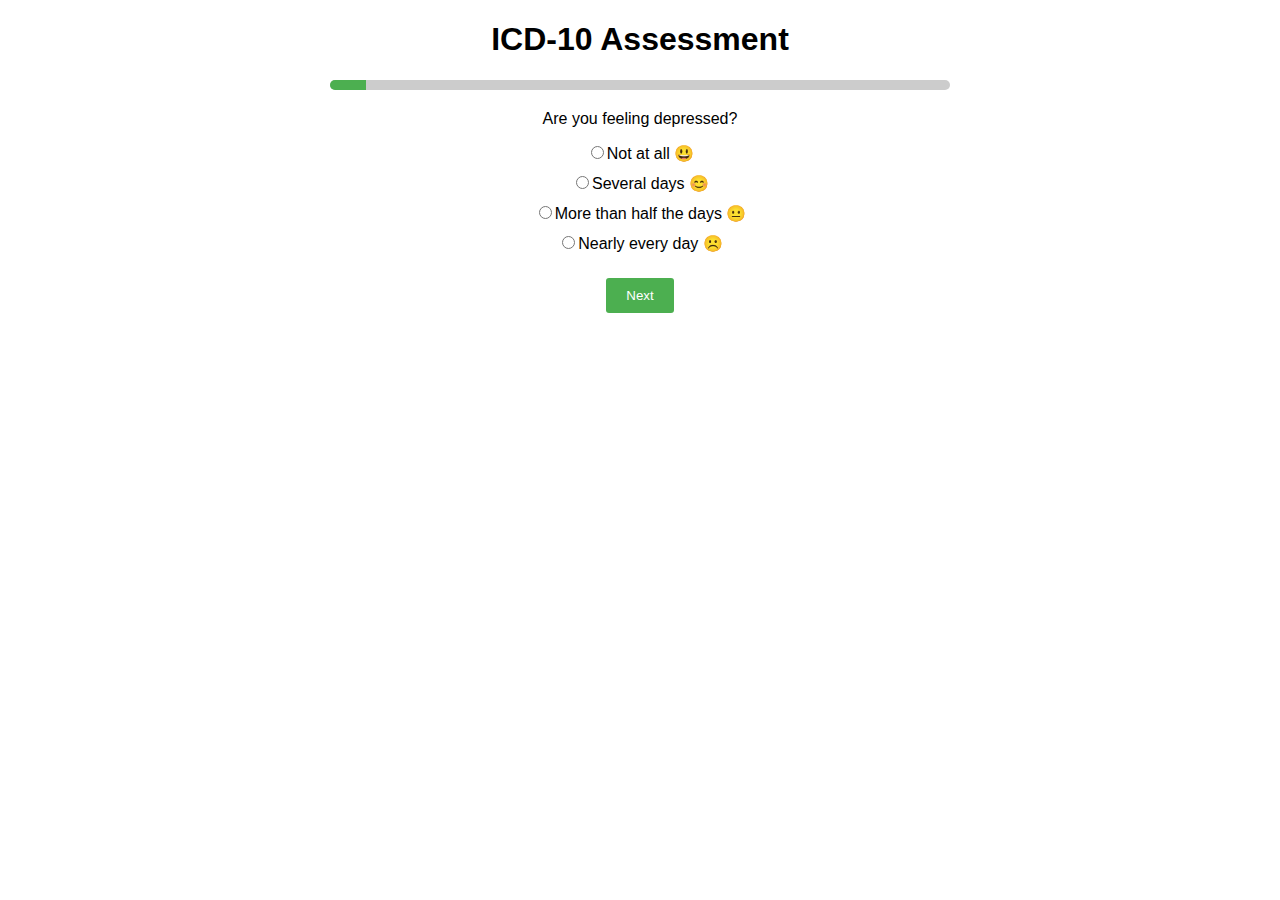
<file: templates/icd10.html>
<!DOCTYPE html>
<html>
<head>
    <title>ICD-10 Assessment</title>
    <style>
        body {
            font-family: sans-serif;
            margin: 20px;
        }

        h1 {
            text-align: center;
        }

        .container {
            width: 50%;
            margin: 0 auto;
            text-align: center;
        }

        .progress {
            width: 100%;
            height: 10px;
            background: #ccc;
            border-radius: 5px;
            overflow: hidden;
            margin-bottom: 20px;
        }

        .progress-bar {
            height: 100%;
            width: 0;
            background: #4CAF50;
            transition: width 0.3s;
        }

        .question-container {
            display: none;
        }

        .options {
            display: flex;
            flex-direction: column;
            align-items: center;
            gap: 10px;
            margin: 15px 0;
        }

        button {
            background-color: #4CAF50;
            color: white;
            padding: 10px 20px;
            border: none;
            border-radius: 3px;
            cursor: pointer;
            margin: 10px;
        }
    </style>
</head>
<body>

    <div class="container">
        <h1>ICD-10 Assessment</h1>
        <div class="progress">
            <div class="progress-bar" id="progress-bar"></div>
        </div>
        
        <form id="icd10-form">
            <div class="question-container" id="question-container">
                <label id="question-text"></label>
                <div class="options" id="options-container"></div>
                <button type="button" id="prev-btn" style="display: none;">Back</button>
                <button type="button" id="next-btn">Next</button>
            </div>
            <button type="submit" id="submit-btn" style="display: none;">Submit</button>
        </form>
    </div>

    <script>
        const questions = [
            { id: "q1", text: "Are you feeling depressed?" },
            { id: "q2", text: "Are you feeling hopeless?" },
            { id: "q3", text: "Do you feel like you are not interested in anything right now?" },
            { id: "q4", text: "Do you have less pleasure in doing things you usually enjoy?" },
            { id: "q5", text: "Do you currently have considerably less energy?" },
            { id: "q6", text: "Are your everyday tasks making you very tired currently?" },
            { id: "q11", text: "Is it hard for you to make decisions currently?" },
            { id: "q12", text: "Is it hard for you to concentrate currently?" },
            { id: "q7", text: "Is your self-confidence clearly lower than usual?" },
            { id: "q8", text: "Are you feeling up to your tasks?" },
            { id: "q9", text: "Are you blaming yourself currently?" },
            { id: "q10", text: "Do you think you are worth less than others right now?" },
            { id: "q46", text: "Are you thinking that you will be doing well in the future?" },
            { id: "q47", text: "Are you looking hopefully into the future?" },
            { id: "q16", text: "Are you thinking about death more often than usual?" },
            { id: "q13", text: "Did you sleep badly last night?" },
            { id: "q14", text: "Do you have less or no appetite today?" }
        ];

        let currentQuestionIndex = 0;
        const responses = {};

        function showQuestion(index) {
            if (index < 0 || index >= questions.length) return;
            
            const question = questions[index];
            document.getElementById("question-text").textContent = question.text;

            const optionsContainer = document.getElementById("options-container");
            optionsContainer.innerHTML = "";

            // Radio button options
            const options = [
                { value: 0, text: "Not at all 😃" },
                { value: 1, text: "Several days 😊" },
                { value: 2, text: "More than half the days 😐" },
                { value: 3, text: "Nearly every day ☹️" }
            ];

            options.forEach(option => {
                const label = document.createElement("label");
                label.style.display = "block";

                const radio = document.createElement("input");
                radio.type = "radio";
                radio.name = "question";
                radio.value = option.value;
                radio.required = true;

                if (responses[question.id] === option.value) {
                    radio.checked = true;
                }

                radio.onclick = () => responses[question.id] = parseInt(option.value);

                label.appendChild(radio);
                label.appendChild(document.createTextNode(option.text));
                optionsContainer.appendChild(label);
            });

            document.getElementById("prev-btn").style.display = index > 0 ? "inline-block" : "none";
            document.getElementById("next-btn").style.display = index < questions.length - 1 ? "inline-block" : "none";
            document.getElementById("submit-btn").style.display = index === questions.length - 1 ? "inline-block" : "none";

            const progress = Math.min(((index + 1) / questions.length) * 100, 100);
            document.getElementById("progress-bar").style.width = progress + "%";
        }

        document.getElementById("next-btn").addEventListener("click", () => {
            const selectedOption = document.querySelector('input[name="question"]:checked');
            if (!selectedOption) {
                alert("Please select a response.");
                return;
            }
            responses[questions[currentQuestionIndex].id] = parseInt(selectedOption.value);
            currentQuestionIndex++;
            showQuestion(currentQuestionIndex);
        });

        document.getElementById("prev-btn").addEventListener("click", () => {
            currentQuestionIndex--;
            showQuestion(currentQuestionIndex);
        });

        document.getElementById("icd10-form").addEventListener("submit", async (event) => {
            event.preventDefault();

            if (Object.keys(responses).length !== 17 || Object.values(responses).includes(undefined)) {
                alert("Please answer all ICD-10 questions.");
                return;
            }

            try {
                const response = await fetch('/process_icd10_assessment', {
                    method: 'POST',
                    headers: { 'Content-Type': 'application/json' },
                    body: JSON.stringify(responses)
                });

                const data = await response.json();
                if (data.redirect) {
                    window.location.href = data.redirect;
                } else {
                    alert('Error processing assessment: ' + (data.error || "Unknown error"));
                }
            } catch (error) {
                alert('Error: ' + error.message);
            }
        });

        window.onload = function() {
            showQuestion(currentQuestionIndex);
            document.getElementById("question-container").style.display = "block";
        };
    </script>

</body>
</html>
</file>
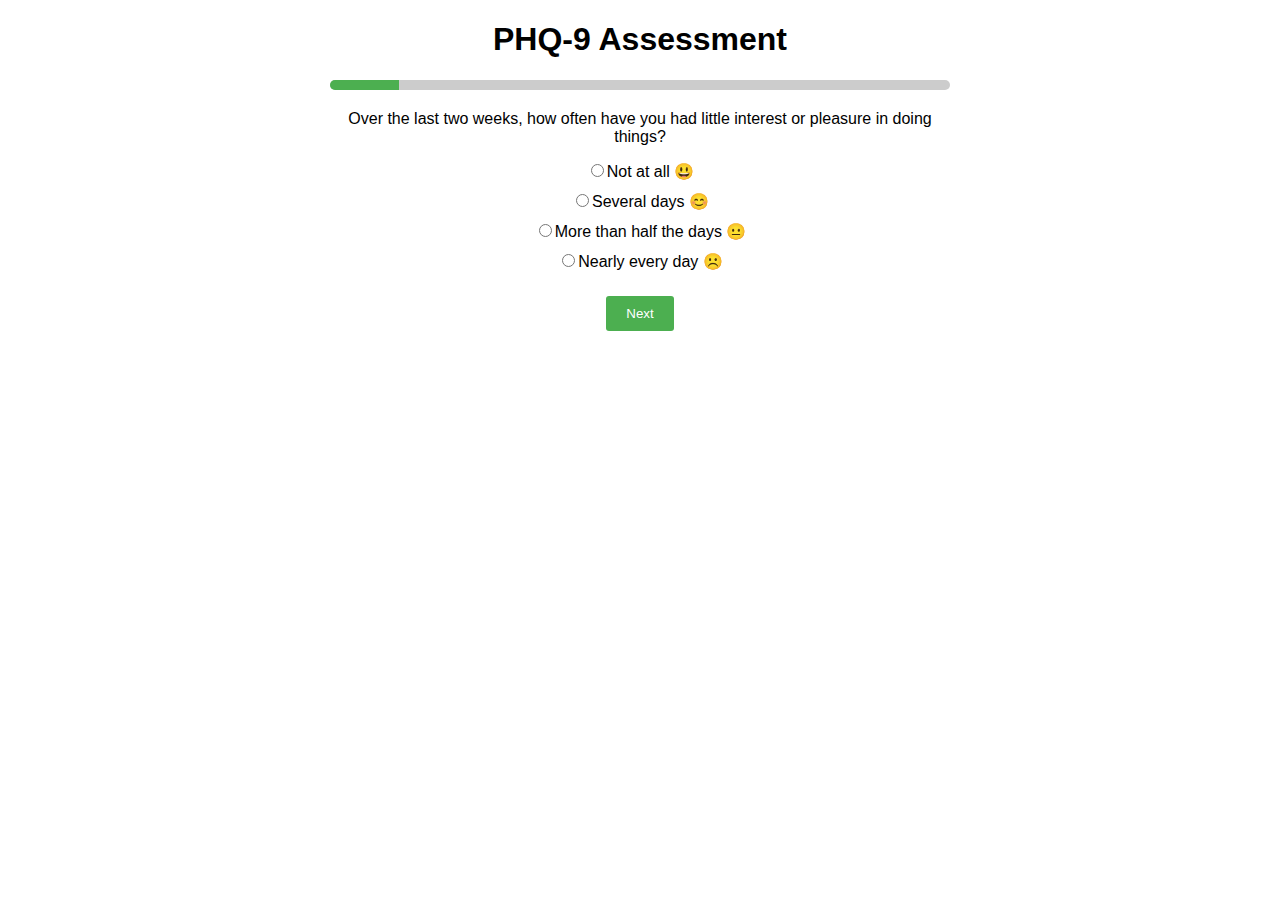
<file: templates/question.html>
<!DOCTYPE html>
<html>
<head>
    <title>PHQ-9 Assessment</title>
    <style>
        body {
            font-family: sans-serif;
            margin: 20px;
        }

        h1 {
            text-align: center;
        }

        .container {
            width: 50%;
            margin: 0 auto;
            text-align: center;
        }

        .progress {
            width: 100%;
            height: 10px;
            background: #ccc;
            border-radius: 5px;
            overflow: hidden;
            margin-bottom: 20px;
        }

        .progress-bar {
            height: 100%;
            width: 0;
            background: #4CAF50;
            transition: width 0.3s;
        }

        .question-container {
            display: none;
        }

        .options {
            display: flex;
            flex-direction: column;
            align-items: center;
            gap: 10px;
            margin: 15px 0;
        }

        button {
            background-color: #4CAF50;
            color: white;
            padding: 10px 20px;
            border: none;
            border-radius: 3px;
            cursor: pointer;
            margin: 10px;
        }
    </style>
</head>
<body>

    <div class="container">
        <h1>PHQ-9 Assessment</h1>
        <div class="progress">
            <div class="progress-bar" id="progress-bar"></div>
        </div>
        
        <form id="phq9-form">
            <div class="question-container" id="question-container">
                <label id="question-text"></label>
                <div class="options" id="options-container"></div>
                <button type="button" id="prev-btn" style="display: none;">Back</button>
                <button type="button" id="next-btn">Next</button>
            </div>
            <button type="submit" id="submit-btn" style="display: none;">Submit</button>
        </form>
    </div>

    <script>
        const questions = [
            "Over the last two weeks, how often have you had little interest or pleasure in doing things?",
            "Over the last two weeks, how often have you felt down, depressed, or hopeless?",
            "Over the last two weeks, how often have you had trouble falling or staying asleep, or sleeping too much?",
            "Over the last two weeks, how often have you felt tired or had little energy?",
            "Over the last two weeks, how often have you had poor appetite or overeating?",
            "Over the last two weeks, how often have you felt bad about yourself—or that you are a failure or have let yourself or your family down?",
            "Over the last two weeks, how often have you had trouble concentrating on things, such as reading or watching TV?",
            "Over the last two weeks, how often have you been moving or speaking so slowly that other people could have noticed? Or the opposite—being so fidgety or restless that you have been moving around a lot more than usual?",
            "Over the last two weeks, how often have you had thoughts that you would be better off dead or of hurting yourself in some way?"
        ];

        let currentQuestionIndex = 0;
        const responses = [];

        function showQuestion(index) {
            if (index < 0 || index >= questions.length) return;
            document.getElementById("question-text").textContent = questions[index];

            const optionsContainer = document.getElementById("options-container");
            optionsContainer.innerHTML = "";

            // Radio button options
            const options = [
                { value: 0, text: "Not at all 😃" },
                { value: 1, text: "Several days 😊" },
                { value: 2, text: "More than half the days 😐" },
                { value: 3, text: "Nearly every day ☹️" }
            ];

            options.forEach(option => {
                const label = document.createElement("label");
                label.style.display = "block";

                const radio = document.createElement("input");
                radio.type = "radio";
                radio.name = "question";
                radio.value = option.value;
                radio.required = true;

                if (responses[index] === option.value) {
                    radio.checked = true;
                }

                label.appendChild(radio);
                label.appendChild(document.createTextNode(option.text));
                optionsContainer.appendChild(label);
            });

            document.getElementById("prev-btn").style.display = index > 0 ? "inline-block" : "none";
            document.getElementById("next-btn").style.display = index < questions.length - 1 ? "inline-block" : "none";
            document.getElementById("submit-btn").style.display = index === questions.length - 1 ? "inline-block" : "none";

            const progress = Math.min(((index + 1) / questions.length) * 100, 100);
            document.getElementById("progress-bar").style.width = progress + "%";

        }

        document.getElementById("next-btn").addEventListener("click", () => {
            const selectedOption = document.querySelector('input[name="question"]:checked');
            if (!selectedOption) {
                alert("Please select a response.");
                return;
            }
            responses[currentQuestionIndex] = parseInt(selectedOption.value);
            console.log("Stored Responses:", responses);
            currentQuestionIndex++;
            showQuestion(currentQuestionIndex);
        });

        document.getElementById("prev-btn").addEventListener("click", () => {
            currentQuestionIndex--;
            showQuestion(currentQuestionIndex);
        });

        document.getElementById("phq9-form").addEventListener("submit", async (event) => {
            event.preventDefault();

            const selectedOption = document.querySelector('input[name="question"]:checked');
            if (!selectedOption) {
                alert("Please select a response for the last question.");
                return;
            }
        
            // Ensure last answer is stored before submission
            responses[currentQuestionIndex] = parseInt(selectedOption.value);
        
            // Debugging: Print final stored responses before sending
            console.log("Final Stored Responses:", responses);
        
            if (responses.length !== 9 || responses.includes(undefined)) {
                alert("Please answer all PHQ-9 questions.");
                return;
            }

            const userId = "user123"; // Replace with actual user ID if needed

            try {
                const response = await fetch('/process_assessment', {
                    method: 'POST',
                    headers: { 'Content-Type': 'application/json' },
                    body: JSON.stringify({
                        user_id: userId,
                        phq9_responses: responses
                    })
                });

                const data = await response.json();
                if (data.redirect) {
                    window.location.href = "/icd10";
                } else {
                    alert('Error processing assessment: ' + (data.error || "Unknown error"));
                }
            } catch (error) {
                alert('Error: ' + error.message);
            }
        });

        window.onload = function() {
            showQuestion(currentQuestionIndex);
            document.getElementById("question-container").style.display = "block";
        };
    </script>

</body>
</html>
</file>
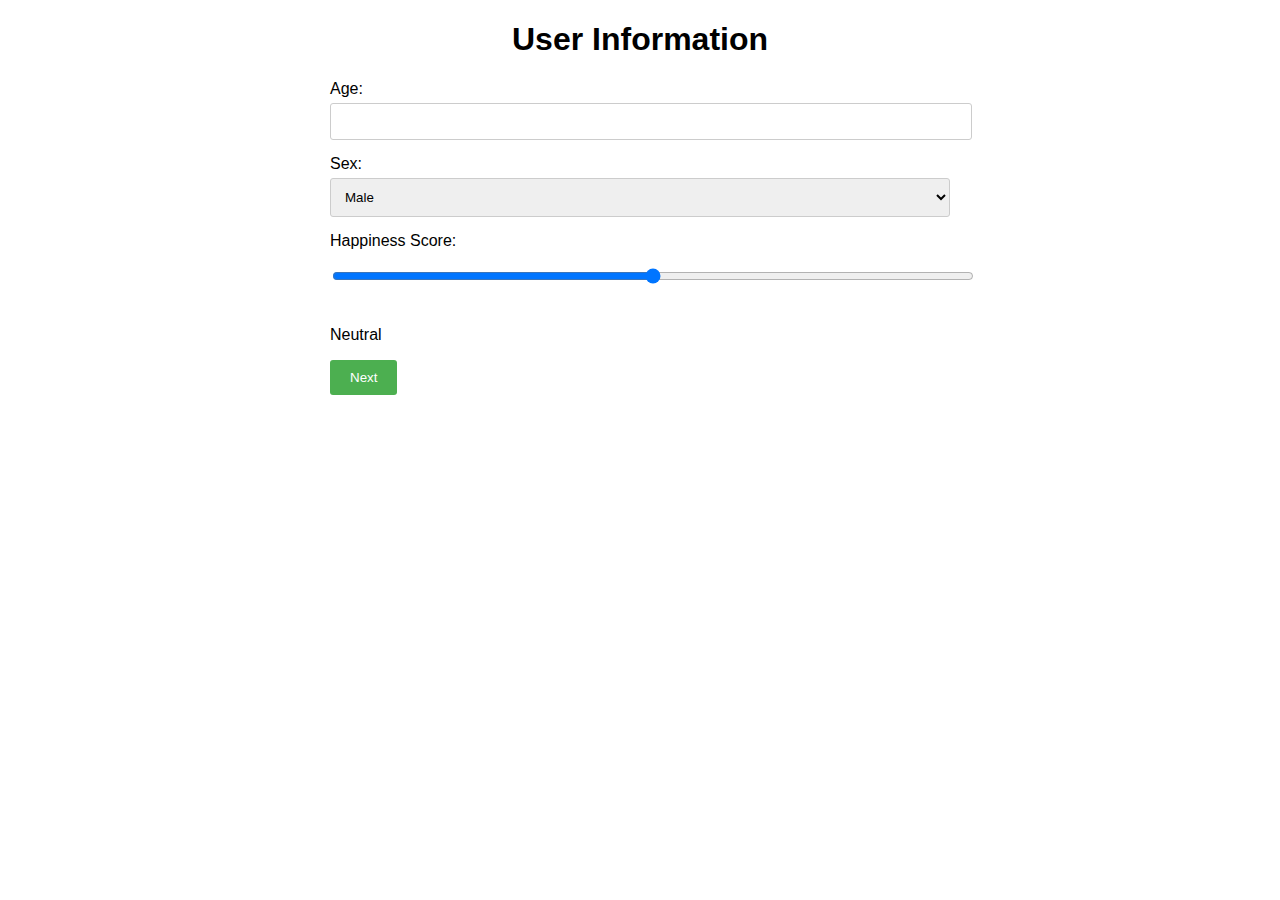
<file: templates/user_info.html>
<!DOCTYPE html>
<html>
<head>
    <title>User Information</title>
    <style>
        body {
            font-family: sans-serif;
            margin: 20px;
        }
        h1 {
            text-align: center;
        }
        form {
            width: 50%;
            margin: 0 auto;
        }
        label {
            display: block;
            margin-bottom: 5px;
        }
        input, select {
            width: 100%;
            padding: 10px;
            margin-bottom: 15px;
            border: 1px solid #ccc;
            border-radius: 3px;
        }
        button {
            background-color: #4CAF50;
            color: white;
            padding: 10px 20px;
            border: none;
            border-radius: 3px;
            cursor: pointer;
        }
    </style>
</head>
<body>
    <h1>User Information</h1>
    <form id="user-info-form">
        <label for="age">Age:</label>
        <input type="number" id="age" min="1" max="120" required><br>
        
        <label for="sex">Sex:</label>
        <select id="sex">
            <option value="0">Male</option>
            <option value="1">Female</option>
        </select><br>
        
        <label for="happiness_score">Happiness Score:</label>
        <input type="range" id="happiness_score" min="0" max="4" step="1" value="2" oninput="updateHappinessLabel(this.value)">
        <p id="happiness_label">Neutral</p>
        
        <button type="submit">Next</button>
    </form>

    <script>
        function updateHappinessLabel(value) {
            const labels = ["Very Unhappy", "Unhappy", "Neutral", "Happy", "Very Happy"];
            document.getElementById('happiness_label').textContent = labels[value];
        }
                
        document.getElementById('user-info-form').addEventListener('submit', async (event) => {
            event.preventDefault();
            
            const age = document.getElementById('age').value;
            const sex = document.getElementById('sex').value;
            const happinessScore = document.getElementById('happiness_score').value;
            
            // Get current time data
            const now = new Date();
            const hourOfDay = now.getHours();
            const startTimestamp = Math.floor(now.getTime() / 1000); // Unix timestamp
            
            // Determine period of the day
            let periodName = "morning";
            if (hourOfDay >= 12 && hourOfDay < 17) {
                periodName = "afternoon";
            } else if (hourOfDay >= 17 && hourOfDay < 21) {
                periodName = "evening";
            } else if (hourOfDay >= 21 || hourOfDay < 6) {
                periodName = "night";
            }
        
            try {
                const response = await fetch('/store_user_info', {
                    method: 'POST',
                    headers: { 'Content-Type': 'application/json' },
                    body: JSON.stringify({
                        age: parseInt(age),
                        sex: parseInt(sex),
                        happiness_score: parseInt(happinessScore),
                        hour_of_day: hourOfDay,
                        start_timestamp: startTimestamp,
                        period_name: periodName
                    })
                });
        
                const data = await response.json();
                if (data.redirect) {
                    window.location.href = "/question"; // Redirect to PHQ-9 form
                } else {
                    alert('Error: ' + (data.error || "Unknown error"));
                }
            } catch (error) {
                alert('Error: ' + error.message);
            }
        });
        
    </script>
</body>
</html>
</file>
